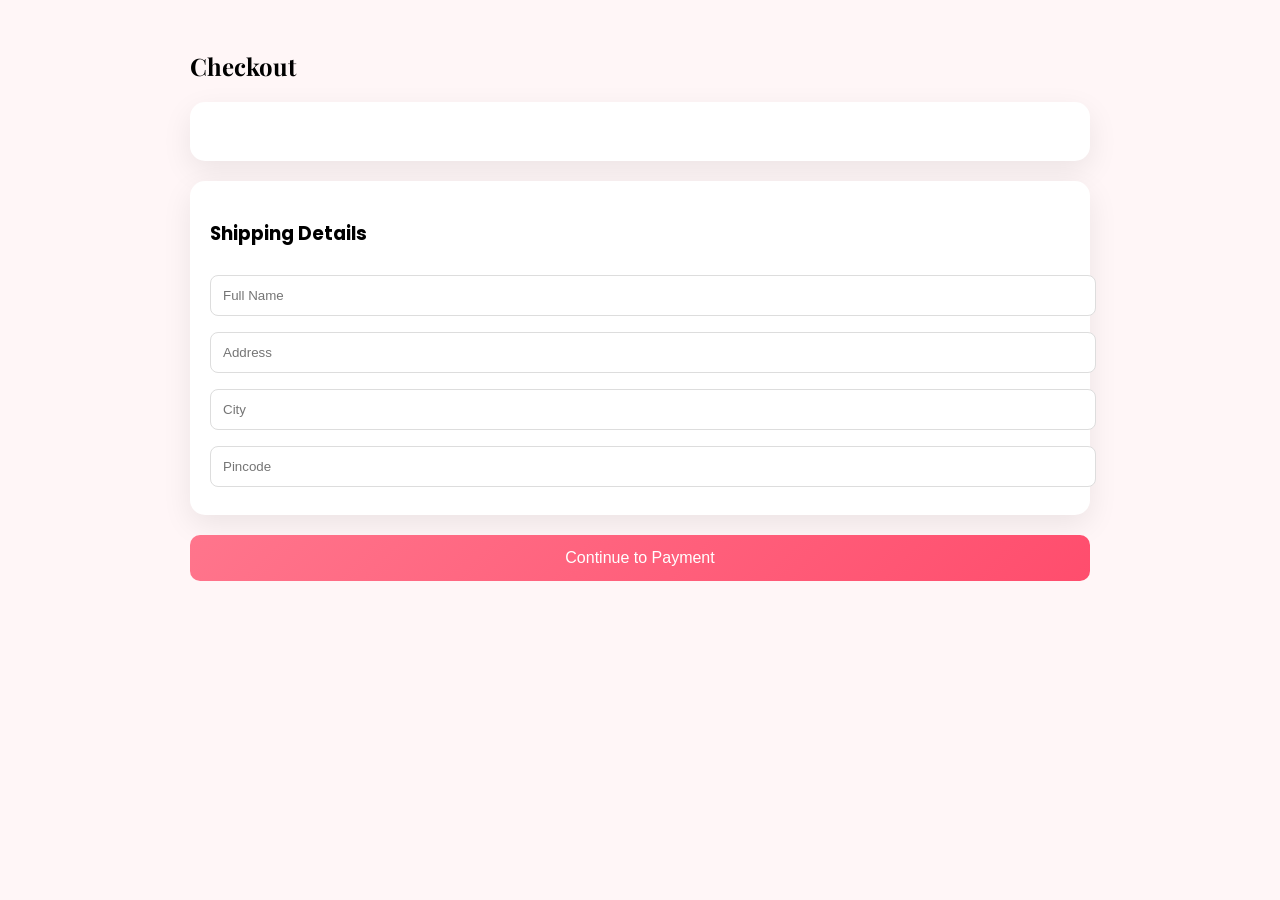
<file: checkout.html>
<!DOCTYPE html>
<html>
<head>
<title>Checkout</title>

<link href="https://fonts.googleapis.com/css2?family=Poppins:wght@300;500;700&family=Playfair+Display:wght@600&display=swap" rel="stylesheet">

<style>
body{
  font-family:Poppins;
  background:#fff6f7;
  margin:0;
}

/* CONTAINER */
.container{
  max-width:900px;
  margin:auto;
  padding:30px;
}

/* CARD */
.card{
  background:white;
  border-radius:15px;
  padding:20px;
  box-shadow:0 10px 30px rgba(0,0,0,0.08);
  margin-bottom:20px;
}

/* PRODUCT */
.product{
  display:flex;
  gap:20px;
  align-items:center;
}

.product img{
  width:120px;
  border-radius:10px;
}

/* INPUT */
input{
  width:100%;
  padding:12px;
  margin:8px 0;
  border-radius:8px;
  border:1px solid #ddd;
}

/* BUTTON */
button{
  width:100%;
  padding:14px;
  background:linear-gradient(135deg,#ff758c,#ff4d6d);
  color:white;
  border:none;
  border-radius:10px;
  font-size:16px;
  cursor:pointer;
}
</style>
</head>

<body>

<div class="container">

  <h2 style="font-family:Playfair Display;">Checkout</h2>

  <!-- PRODUCT -->
  <div class="card product">
    <img id="img">
    <div>
      <h3 id="name"></h3>
      <p id="price"></p>
    </div>
  </div>

  <!-- ADDRESS -->
  <div class="card">
    <h3>Shipping Details</h3>

    <input id="username" placeholder="Full Name">
    <input id="address" placeholder="Address">
    <input id="city" placeholder="City">
    <input id="pincode" placeholder="Pincode">
  </div>

  <button onclick="next()">Continue to Payment</button>

</div>

<script>
let item = JSON.parse(localStorage.getItem("checkoutItem"));

document.getElementById("img").src = item.img;
document.getElementById("name").innerText = item.name;
document.getElementById("price").innerText = "₹" + item.price;

function next(){

  let user = {
    name:username.value,
    address:address.value,
    city:city.value,
    pincode:pincode.value
  };

  localStorage.setItem("userDetails", JSON.stringify(user));

  window.location.href="payment.html";
}
</script>

</body>
</html>
</file>
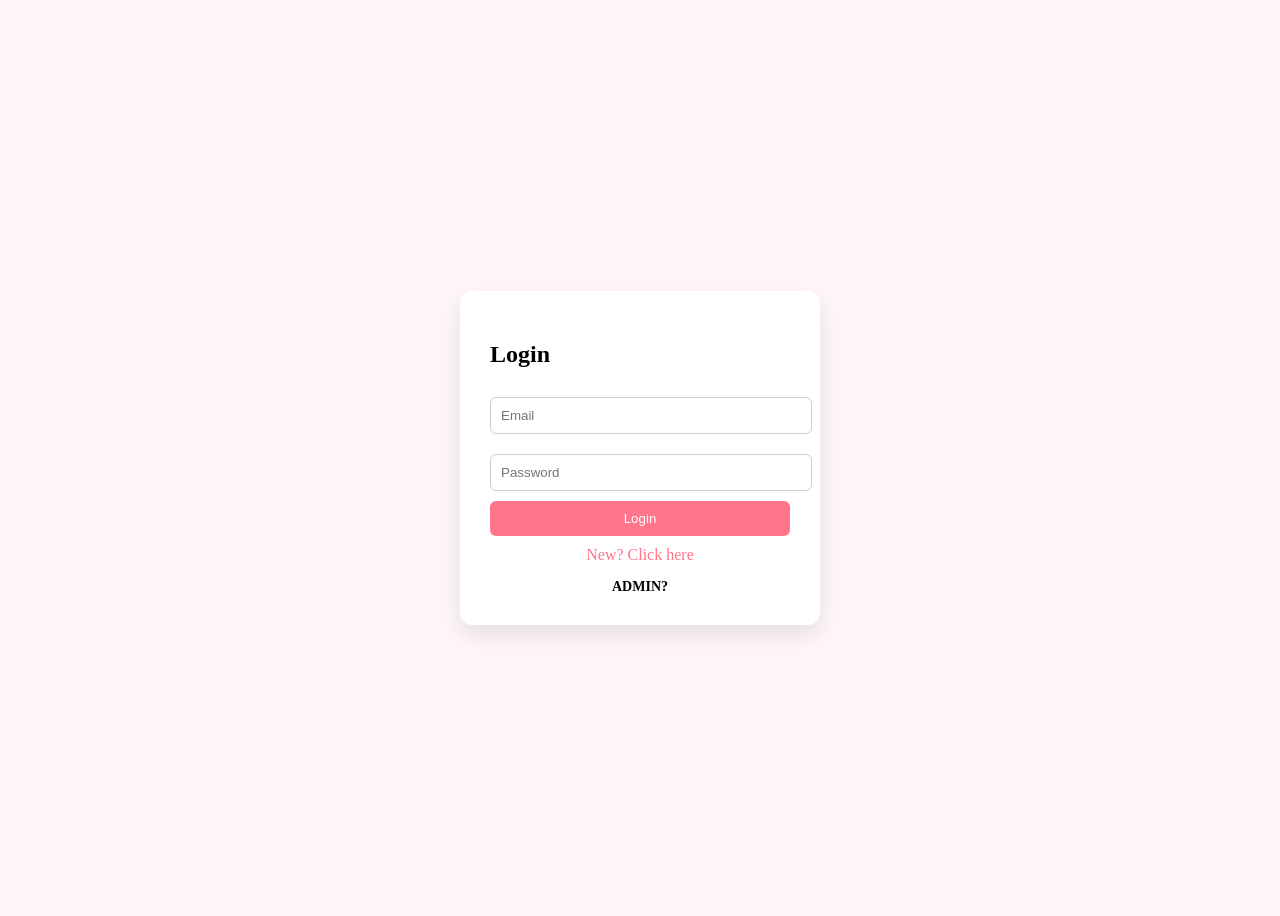
<file: login.html>
<!DOCTYPE html>
<html lang="en">
<head>
<meta charset="UTF-8">
<meta name="viewport" content="width=device-width, initial-scale=1.0">

<title>Login</title>

<style>
body{
  font-family:Poppins;
  background:#fff6f7;
  display:flex;
  justify-content:center;
  align-items:center;
  height:100vh;
}

.box{
  background:white;
  padding:30px;
  border-radius:12px;
  width:300px;
  box-shadow:0 10px 25px rgba(0,0,0,0.1);
}

.admin-btn{
  margin-top:10px;
  width:100%;
  padding:10px;
  border:1px solid #ff758c;
  background:white;
  color:#ff758c;
  border-radius:6px;
  cursor:pointer;
  transition:0.2s;
}

.admin-btn:hover{
  background:#ff758c;
  color:white;
}

input{
  width:100%;
  padding:10px;
  margin:10px 0;
  border:1px solid #ccc;
  border-radius:6px;
}

button{
  width:100%;
  padding:10px;
  background:#ff758c;
  color:white;
  border:none;
  border-radius:6px;
  cursor:pointer;
}

.link{
  margin-top:10px;
  text-align:center;
  cursor:pointer;
  color:#ff758c;
}

.admin-link{
  display:block;
  text-align:center;
  margin-top:15px;
  color:#000000;
  cursor:pointer;
  font-size:14px;
}

</style>
</head>

<body>

<div class="box">
  <h2>Login</h2>

  <input id="email" placeholder="Email">
  <input id="password" type="password" placeholder="Password">

  <button onclick="login()">Login</button>

  <div class="link" onclick="goRegister()">New? Click here</div>
  <div class="admin-link" onclick="goAdmin()"><b>ADMIN?</b></div>
</div>

<script>
function login(){
  let email = document.getElementById("email").value;
  let password = document.getElementById("password").value;

  let user = JSON.parse(localStorage.getItem("user"));

  if(user && user.email === email && user.password === password){
    alert("Login Successful ✅");
    window.location.href = "index.html";
  }else{
    alert("Invalid credentials ❌");
  }
}

function goRegister(){
  window.location.href = "register.html";
}

function goAdmin(){
  window.location.href = "../PINK VANITY/index.html";
}

</script>

</body>
</html>
</file>
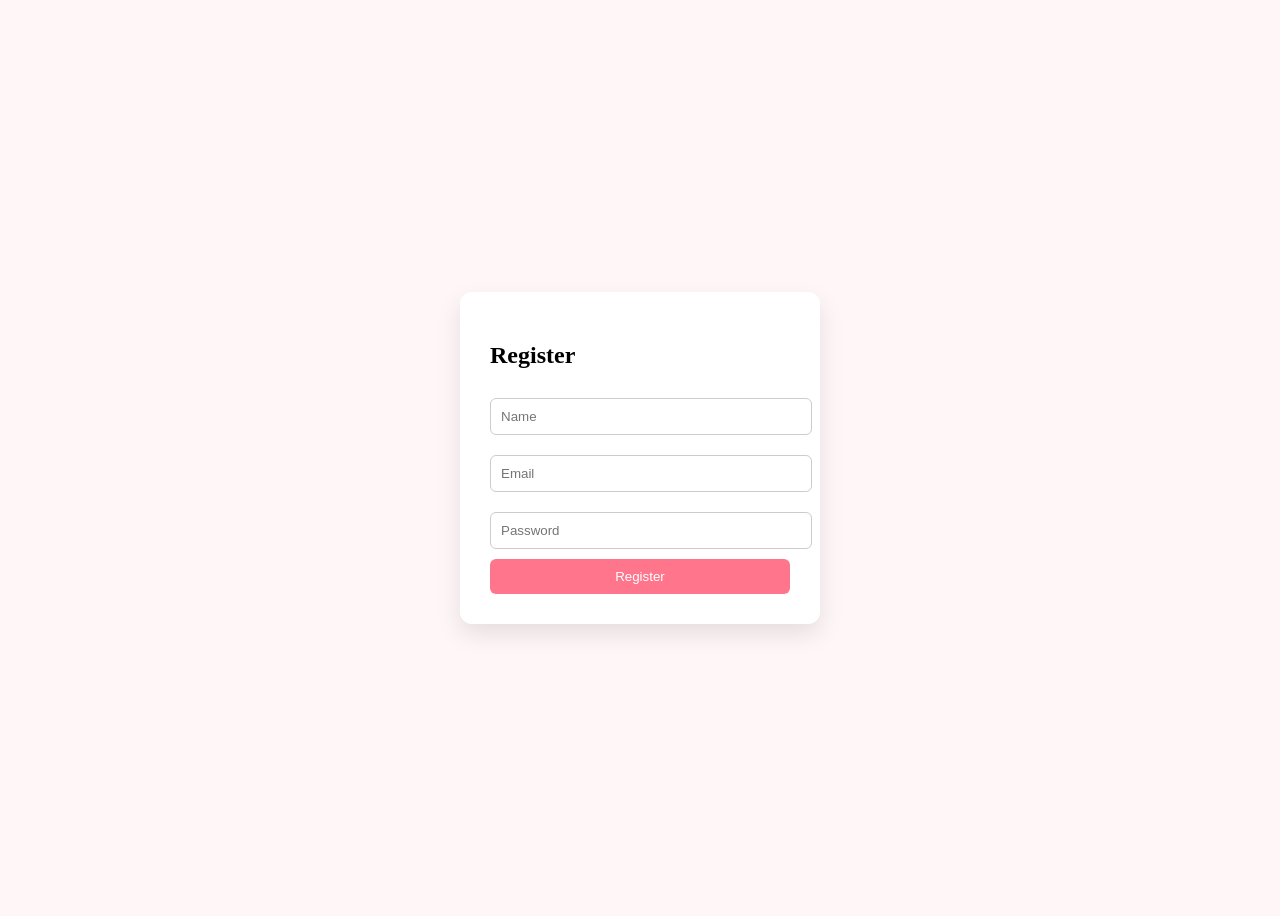
<file: register.html>
<!DOCTYPE html>
<html lang="en">
<head>
<meta charset="UTF-8">
<meta name="viewport" content="width=device-width, initial-scale=1.0">

<title>Register</title>

<style>
body{
  font-family:Poppins;
  background:#fff6f7;
  display:flex;
  justify-content:center;
  align-items:center;
  height:100vh;
}

.box{
  background:white;
  padding:30px;
  border-radius:12px;
  width:300px;
  box-shadow:0 10px 25px rgba(0,0,0,0.1);
}

input{
  width:100%;
  padding:10px;
  margin:10px 0;
  border:1px solid #ccc;
  border-radius:6px;
}

button{
  width:100%;
  padding:10px;
  background:#ff758c;
  color:white;
  border:none;
  border-radius:6px;
  cursor:pointer;
}
</style>
</head>

<body>

<div class="box">
  <h2>Register</h2>

  <input id="name" placeholder="Name">
  <input id="email" placeholder="Email">
  <input id="password" type="password" placeholder="Password">

  <button onclick="register()">Register</button>
</div>

<script>
function register(){
  let name = document.getElementById("name").value;
  let email = document.getElementById("email").value;
  let password = document.getElementById("password").value;

  let user = {name,email,password};

  localStorage.setItem("user", JSON.stringify(user));

  alert("Registration Successful 🎉");

  window.location.href = "login.html";
}
</script>

</body>
</html>
</file>
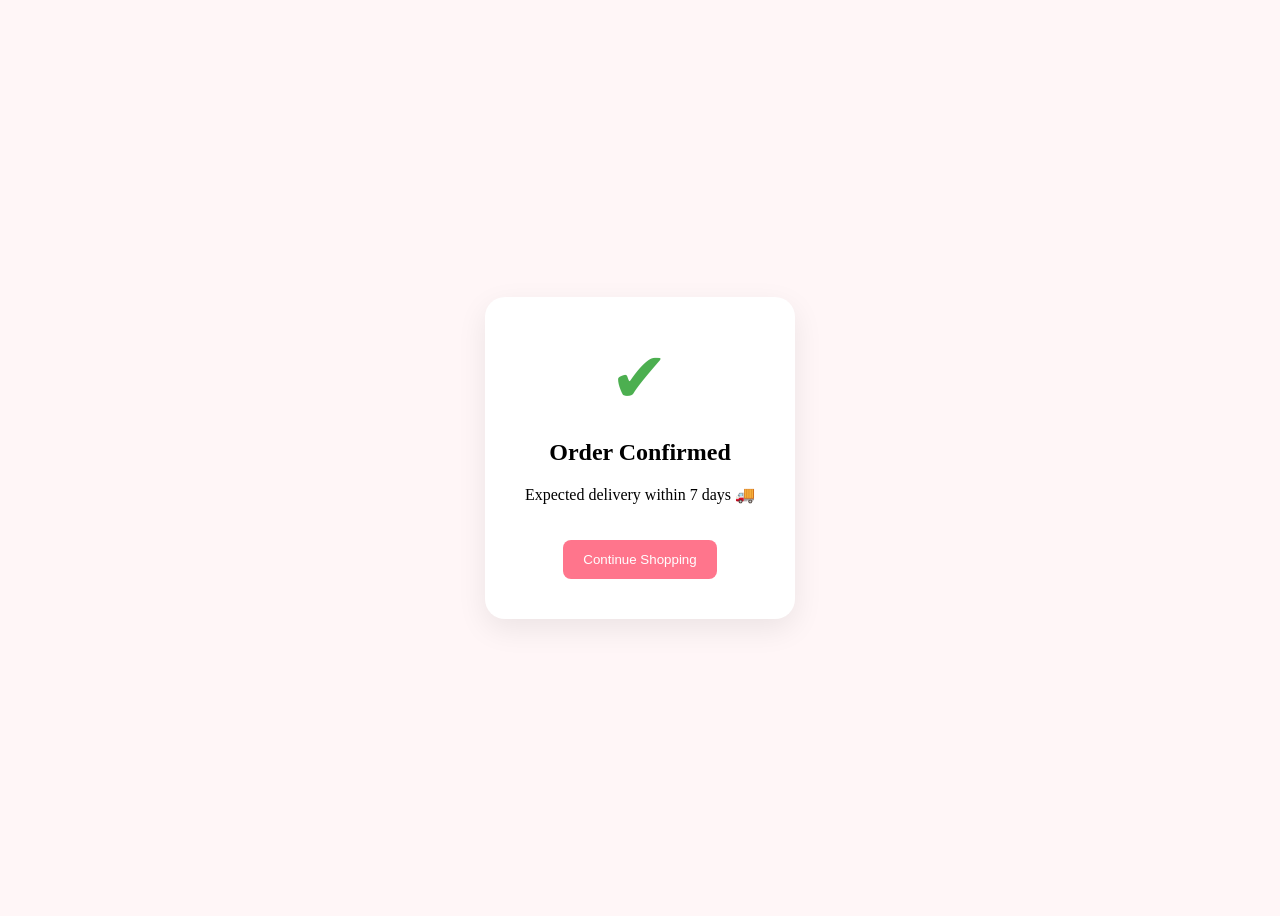
<file: success.html>
<!DOCTYPE html>
<html>
<head>
<title>Order Confirmed</title>

<style>
body{
  font-family:Poppins;
  background:#fff6f7;
  display:flex;
  justify-content:center;
  align-items:center;
  height:100vh;
}

.box{
  text-align:center;
  background:white;
  padding:40px;
  border-radius:20px;
  box-shadow:0 10px 30px rgba(0,0,0,0.08);
}

.tick{
  font-size:70px;
  color:#4CAF50;
}

button{
  margin-top:20px;
  padding:12px 20px;
  background:#ff758c;
  color:white;
  border:none;
  border-radius:8px;
  cursor:pointer;
}
</style>
</head>

<body>

<div class="box">
  <div class="tick">✔</div>
  <h2>Order Confirmed</h2>
  <p>Expected delivery within 7 days 🚚</p>

  <button onclick="goHome()">Continue Shopping</button>
</div>

<script>
function goHome(){
  window.location.href="index.html";
}
</script>

</body>
</html>
</file>
